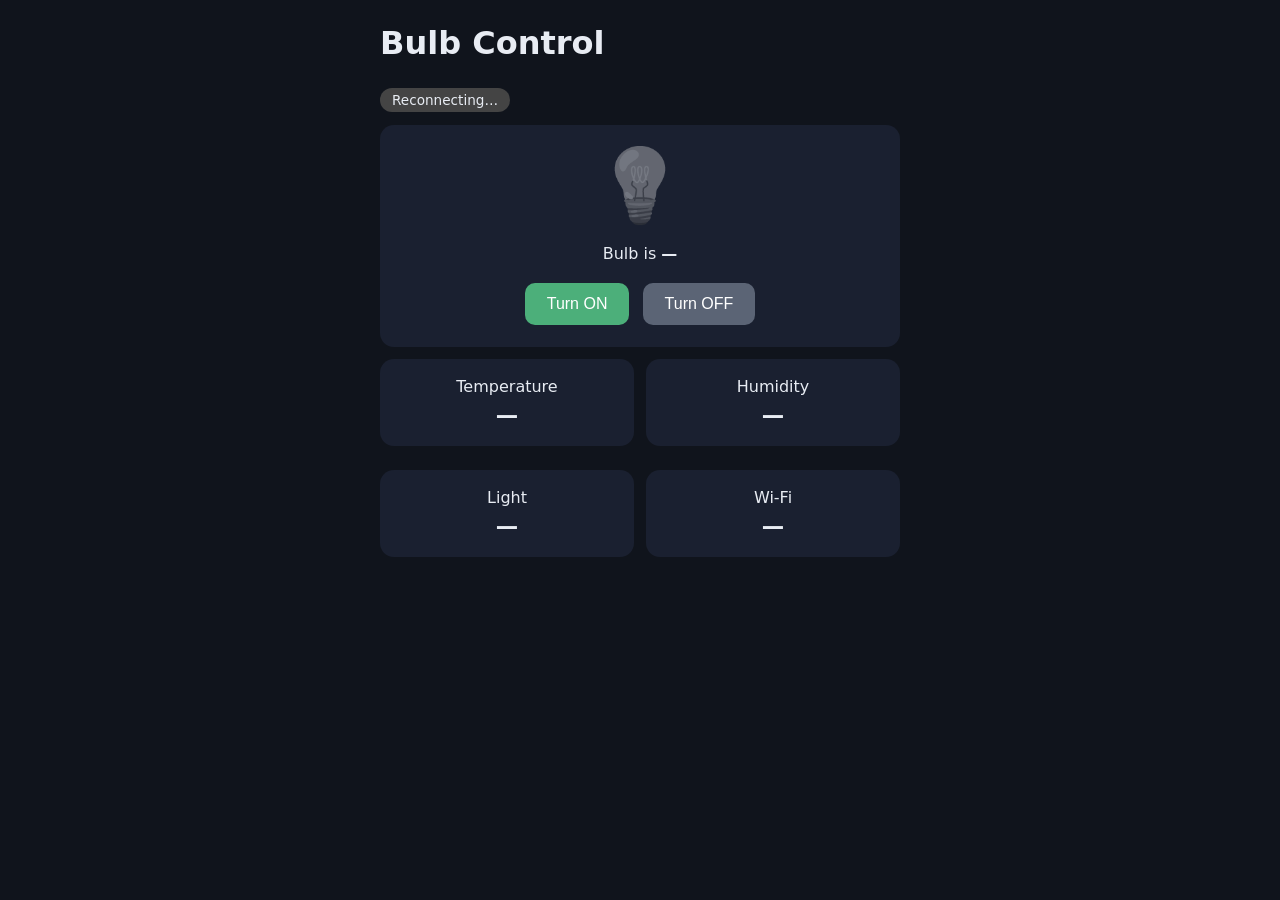
<file: web/bulb.html>
<!doctype html>
<html lang="en">
<head>
<meta charset="utf-8">
<meta name="viewport" content="width=device-width,initial-scale=1">
<title>Bulb Control (Firebase)</title>
<link rel="stylesheet" href="bulb.css">
</head>
<body>
<main>
  <h1>Bulb Control</h1>
  <p id="conn" class="pill">Connecting…</p>
  <div class="card">
    <div id="bulb" class="bulb off">💡</div>
    <p>Bulb is <strong id="state">—</strong></p>
    <button id="on">Turn ON</button>
    <button id="off" class="secondary">Turn OFF</button>
  </div>
  <div class="grid">
    <div class="card"><span>Temperature</span><b id="temp">—</b></div>
    <div class="card"><span>Humidity</span><b id="hum">—</b></div>
    <div class="card"><span>Light</span><b id="ldr">—</b></div>
    <div class="card"><span>Wi-Fi</span><b id="rssi">—</b></div>
  </div>
  <p class="muted" id="seen"></p>
</main>
<script src="bulb.js"></script>
</body>
</html>
</file>
<file: web/bulb.css>
body{font-family:system-ui,sans-serif;background:#10141c;color:#e8ecf3;margin:0}
main{max-width:520px;margin:0 auto;padding:24px 16px}
h1{margin:0 0 12px}
.card{background:#1a2030;border-radius:14px;padding:18px;text-align:center;margin-bottom:12px}
.grid{display:grid;grid-template-columns:1fr 1fr;gap:12px}
.grid .card{display:flex;flex-direction:column;gap:6px}
.grid b{font-size:1.4rem}
.bulb{font-size:72px;transition:.3s}.bulb.off{filter:grayscale(1) opacity(.4)}
.bulb.on{filter:drop-shadow(0 0 18px #ffd34d)}
button{font-size:1rem;padding:12px 22px;margin:4px;border:0;border-radius:10px;background:#4caf7a;color:#fff;cursor:pointer}
button.secondary{background:#5b6475}
.pill{display:inline-block;padding:4px 12px;border-radius:99px;background:#444;font-size:.85rem}
.pill.ok{background:#1f7a4d}.pill.bad{background:#8a2f2f}
.muted{color:#8a93a6;font-size:.85rem}
</file>
